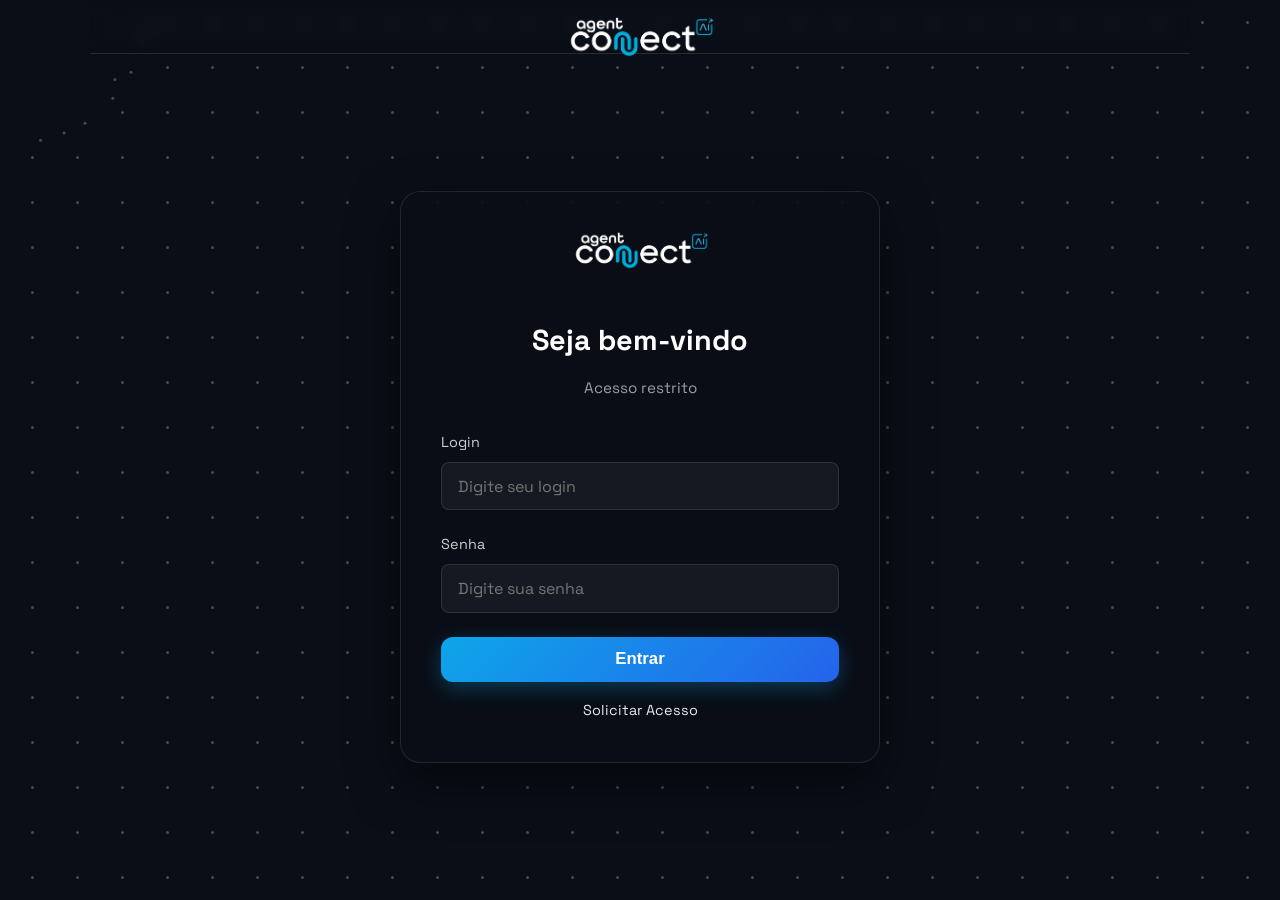
<file: templates/login.html>
<!DOCTYPE html>
<html lang="pt-br" class="dark-theme">
<head>
    <meta charset="utf-8">
    <title>AGENT CONNECT - Login</title>
    <meta name="viewport" content="width=device-width, initial-scale=1">
    <meta name="color-scheme" content="dark">
    
    <!-- Estilos globais (reaproveita as variáveis raiz e design de botões/tipografia do site) -->
    <link rel="stylesheet" href="/static/styles.css">
    <!-- Estilos específicos da tela de login -->
    <link rel="stylesheet" href="/static/assets/css/login.css">
    
    <link rel="icon" type="image/png" href="/static/logo_branca.png">
    <link href="https://fonts.googleapis.com/css2?family=Space+Grotesk:wght@400;600;700&display=swap" rel="stylesheet">
</head>

<body>
    <!-- Navbar simples -->
    <nav class="mobile-navbar container" style="justify-content: center;">
        <img class="brand" src="/static/logo_branca.png" alt="Brand Logo" style="max-height: 40px; margin: 10px auto;">
    </nav>

    <!-- Fundo de bolinhas idêntico ao do site -->
    <canvas id="particle-bg-canvas"></canvas>

    <main class="login-wrapper">
        <div class="login-container">
            <!-- ========== TELA DE LOGIN ========== -->
            <div id="view-login" class="view on">
                <div class="text-center">
                    <img src="/static/logo_branca.png" alt="Logo" class="login-logo">
                    <h1 class="login-title">Seja bem-vindo</h1>
                    <p class="login-subtitle">Acesso restrito</p>
                </div>

                <form id="login-form">
                    <div class="input-group">
                        <label for="input-login">Login</label>
                        <input type="text" id="input-login" placeholder="Digite seu login" required>
                    </div>
                    <div class="input-group">
                        <label for="input-password">Senha</label>
                        <input type="password" id="input-password" placeholder="Digite sua senha" required>
                    </div>
                    
                    <button type="submit" class="btn-premium w-full" style="margin-top: 1.5rem;">
                        Entrar
                    </button>
                    <div style="text-align: center; margin-top: 1rem;">
                        <a href="#" id="btn-solicitar" style="color: var(--mdl-accent); text-decoration: none; font-size: 0.9rem;">Solicitar Acesso</a>
                    </div>
                </form>
            </div>

            <!-- ========== TELA DE GESTÃO DE ACESSO ========== -->
            <div id="view-dashboard" class="view off">
                <div class="dashboard-header">
                    <h2 class="scene-title">Gestão de Acesso</h2>
                    <button id="btn-logout" class="ura-btn logout-btn">Sair</button>
                </div>

                <div class="action-bar">
                    <h3 style="color: var(--fg); font-size: 1.1rem;">Usuários Cadastrados</h3>
                    <button id="btn-add-user" class="btn-premium btn-premium-sm">Adicionar Usuário</button>
                </div>

                <div class="table-responsive">
                    <table class="users-table">
                        <thead>
                            <tr>
                                <th>#</th>
                                <th>Login</th>
                                <th>Tipo</th>
                                <th>Status / Ações</th>
                            </tr>
                        </thead>
                        <tbody id="users-tbody">
                            <!-- Injetado via JS -->
                        </tbody>
                    </table>
                </div>
            </div>
        </div>
    </main>

    <!-- Modal Form (Adicionar/Editar Usuário) -->
    <div id="user-modal" class="modal-backdrop off">
        <div class="modal-content glass-panel">
            <h3 id="modal-title" style="color: var(--mdl-accent); margin-bottom: 1rem;">Novo Usuário</h3>
            <form id="user-form">
                <input type="hidden" id="user-id">
                <div class="input-group">
                    <label for="modal-login">Login</label>
                    <input type="text" id="modal-login" required autocomplete="off">
                </div>
                <div class="input-group">
                    <label for="modal-password">Senha</label>
                    <input type="text" id="modal-password" required autocomplete="off">
                </div>
                <!-- Campo de Tipo de Acesso ficará em destaque -->
                <div class="input-group" id="role-group">
                    <label for="modal-role">Tipo de Acesso</label>
                    <select id="modal-role" style="width: 100%; padding: 0.8rem 1rem; background: rgba(255, 255, 255, 0.05); border: 1px solid rgba(255, 255, 255, 0.1); color: #fff; border-radius: 8px; font-size: 1rem; outline: none; margin-bottom:0.5rem; cursor:pointer;">
                        <option value="comum" style="color: #000;">Usuário Comum</option>
                        <option value="master" style="color: #000;">Master (Admin)</option>
                    </select>
                </div>
                
                <div style="display: flex; gap: 1rem; margin-top: 1.5rem;">
                    <button type="button" id="btn-cancel-modal" class="btn-outline" style="flex:1;">Cancelar</button>
                    <button type="submit" class="btn-premium btn-premium-sm" style="flex:1;">Salvar</button>
                </div>
            </form>
        </div>
    </div>

    <!-- Script de Background igual ao index.html (adaptado levemente) -->
    <script>
        (function () {
            const canvas = document.getElementById('particle-bg-canvas');
            const ctx = canvas.getContext('2d');
            let particles = [];
            const mouse = { x: null, y: null, radius: 150 };

            window.addEventListener('mousemove', function (event) {
                mouse.x = event.x;
                mouse.y = event.y;
            });

            class Particle {
                constructor(x, y) {
                    this.x = x;
                    this.y = y;
                    this.baseX = x;
                    this.baseY = y;
                    this.size = 1.5;
                    this.density = (Math.random() * 20) + 10;
                    this.color = 'rgba(255, 255, 255, 0.25)'; 
                }
                draw() {
                    ctx.fillStyle = this.color;
                    ctx.beginPath();
                    ctx.arc(this.x, this.y, this.size, 0, Math.PI * 2);
                    ctx.closePath();
                    ctx.fill();
                }
                update() {
                    let dx = mouse.x - this.x;
                    let dy = mouse.y - this.y;
                    let distance = Math.sqrt(dx * dx + dy * dy);
                    let forceDirectionX = dx / distance;
                    let forceDirectionY = dy / distance;
                    let maxDistance = mouse.radius;
                    let force = (maxDistance - distance) / maxDistance;
                    let directionX = forceDirectionX * force * this.density;
                    let directionY = forceDirectionY * force * this.density;

                    if (distance < mouse.radius) {
                        this.x -= directionX;
                        this.y -= directionY;
                    } else {
                        if (this.x !== this.baseX) {
                            let dx = this.x - this.baseX;
                            this.x -= dx / 10;
                        }
                        if (this.y !== this.baseY) {
                            let dy = this.y - this.baseY;
                            this.y -= dy / 10;
                        }
                    }
                }
            }

            function init() {
                particles = [];
                const spacing = 45;
                const cols = Math.floor(canvas.width / spacing);
                const rows = Math.floor(canvas.height / spacing);
                const offsetX = (canvas.width - (cols * spacing)) / 2 + (spacing / 2);
                const offsetY = (canvas.height - (rows * spacing)) / 2 + (spacing / 2);

                for (let i = 0; i < cols; i++) {
                    for (let j = 0; j < rows; j++) {
                        let x = offsetX + (i * spacing);
                        let y = offsetY + (j * spacing);
                        particles.push(new Particle(x, y));
                    }
                }
            }

            function animate() {
                ctx.clearRect(0, 0, canvas.width, canvas.height);
                for (let i = 0; i < particles.length; i++) {
                    particles[i].draw();
                    particles[i].update();
                }
                requestAnimationFrame(animate);
            }

            function resize() {
                canvas.width = window.innerWidth;
                canvas.height = window.innerHeight;
                init();
            }

            window.addEventListener('resize', resize);
            resize();
            animate();
        })();
    </script>
    <script src="/static/assets/js/login.js"></script>
</body>
</html>
</file>
<file: static/styles.css>
:root {
  color-scheme: light dark;
  --bg: #000000;
  --fg: #e5e7eb;
  --muted: #9aa3b2;
  --primary: #1e90ff;
  --primary-2: #7c3aed;
  --card-bg: rgba(255, 255, 255, 0.06);
  --card-border: rgba(255, 255, 255, 0.12);
  --ok: #16a34a;
  --warn: #f59e0b;
  --err: #ef4444;
}

:root.light-theme {
  color-scheme: light;
  --bg: #000000;
  --fg: #111827;
  --muted: #4b5563;
  --primary: #2563eb;
  --primary-2: #6d28d9;
  --card-bg: rgba(255, 255, 255, 1);
  --card-border: rgba(0, 0, 0, 0.1);
  --ok: #15803d;
  --warn: #d97706;
  --err: #dc2626;
}

html.light-theme .solution-model {
  --mdl-bg: #f3f4f6;
  --mdl-accent: #0ea5e9;
  /* Cyan/Blue para destaque no modo claro */
  --mdl-text: #111827;
  --mdl-sub: #4b5563;
  --mdl-card-bg: rgba(255, 255, 255, 0.9);
  --mdl-card-border: rgba(0, 0, 0, 0.15);
  --mdl-card-glow: 0 4px 20px rgba(0, 0, 0, 0.12), 0 0 15px rgba(0, 0, 0, 0.1);
}

html.light-theme body {
  background-color: var(--bg);
  color: var(--fg);
}

html.light-theme .hero-img,
html.light-theme .chart-wrap,
html.light-theme .matrix-table,
html.light-theme .llm-controls select,
html.light-theme .llm-controls button:not(.play-button),
html.light-theme .markdown-output,
html.light-theme .bubbles-left,
html.light-theme .bubble-stats .stats-selected,
html.light-theme .bubble-stats .stats-global,
html.light-theme .solution-left .solution-quote {
  background-color: #ffffff;
  box-shadow: 0 4px 6px -1px rgba(0, 0, 0, 0.1), 0 2px 4px -1px rgba(0, 0, 0, 0.06);
}

html.light-theme .mobile-navbar {
  background: rgba(243, 244, 246, 0.9);
}

html.light-theme .mobile-navbar .nav-logo {
  filter: none;
  /* Logo original */
}

html.light-theme .mobile-navbar .brand {
  filter: none;
}

html.light-theme .play-button .tooltip {
  background: #ffffff;
  color: #111827;
}

html.light-theme .principio-item:hover,
html.light-theme .principio-item:focus-within {
  background: rgba(0, 0, 0, 0.05);
}

html.light-theme .principio-item:hover .principio-text {
  color: #000000;
}

*,
*::before,
*::after {
  box-sizing: border-box;
}

html,
body {
  margin: 0;
  padding: 0;
  background: transparent;
  color: var(--fg);
  font-family: "Space Grotesk", system-ui, -apple-system, Segoe UI, Roboto, Helvetica, Arial, sans-serif;
  line-height: 1.5;
  overflow-x: hidden;
}

.glass-effect {
  background: rgba(255, 255, 255, 0.05);
  backdrop-filter: blur(12px);
  -webkit-backdrop-filter: blur(12px);
  border: 1px solid rgba(255, 255, 255, 0.1);
  box-shadow: 0 8px 32px 0 rgba(0, 0, 0, 0.37);
}

html.light-theme .glass-effect {
  background: rgba(255, 255, 255, 0.4);
  backdrop-filter: blur(12px);
  -webkit-backdrop-filter: blur(12px);
  border: 1px solid rgba(0, 0, 0, 0.05);
}

#root {
  position: fixed;
  top: 0;
  left: 0;
  width: 100%;
  height: 100%;
  z-index: -1;
  pointer-events: none;
}

.container {
  width: 100%;
  max-width: 1100px;
  margin: 0 auto;
  padding: 0 16px;
}

@media (max-width: 640px) {
  .container {
    padding: 0 12px;
  }
}

/* Header / Hero */
.hero {
  padding: 40px;
  margin-top: 20px;
  margin-bottom: 20px;
}

html.light-theme .hero {
  /* No background in light theme either */
}

.hero-content h1 {
  font-size: 44px;
  margin: 0 0 8px;
  letter-spacing: -0.02em;
}

.subtitle {
  color: var(--muted);
  margin: 0 0 16px;
}

.hero-images {
  display: flex;
  align-items: center;
  justify-content: center;
  gap: 16px;
  flex-wrap: wrap;
  margin: 8px 0 8px;
}

.hero-img {
  max-width: 320px;
  width: 46%;
  min-width: 240px;
  border-radius: 10px;
  border: 1px solid var(--card-border);
  background: #0f1117;
  box-shadow: 0 6px 22px rgba(0, 0, 0, 0.25);
}

.hint {
  color: var(--muted);
  font-size: 14px;
  margin-top: 8px;
}

/* Scenes */
.scene {
  opacity: 0;
  transform: translateY(16px);
  transition: opacity 600ms ease, transform 600ms ease;
  padding: 40px;
  margin-top: 40px;
  margin-bottom: 40px;
  border: 1px solid rgba(255, 255, 255, 0.1);
  border-radius: 20px;
  background: rgba(255, 255, 255, 0.03);
  backdrop-filter: blur(12px);
  -webkit-backdrop-filter: blur(12px);
  box-shadow: 0 8px 32px 0 rgba(0, 0, 0, 0.3);
}

html.light-theme .scene {
  background: rgba(255, 255, 255, 0.4);
  border: 1px solid rgba(0, 0, 0, 0.1);
}

.scene.in {
  opacity: 1;
  transform: translateY(0);
}

.scene-title {
  font-size: 26px;
  margin: 0 0 8px;
}

.scene-text {
  color: var(--muted);
  margin: 0 0 18px;
}

.img-row {
  display: grid;
  grid-template-columns: repeat(auto-fit, minmax(260px, 1fr));
  gap: 16px;
}

.img-row img {
  width: 100%;
  border-radius: 10px;
  border: 1px solid var(--card-border);
  background: #0f1117;
}

/* Cards Grid */
.cards-grid {
  display: grid;
  grid-template-columns: repeat(auto-fill, minmax(220px, 1fr));
  gap: 16px;
}

/* Flip Card */
.card {
  perspective: 1000px;
  height: 200px;
}

.card-inner {
  position: relative;
  width: 100%;
  height: 100%;
  transform-style: preserve-3d;
  transition: transform 600ms cubic-bezier(.2, .8, .2, 1);
}

.card.is-flipped .card-inner {
  transform: rotateY(180deg);
}

.card-face {
  position: absolute;
  inset: 0;
  backface-visibility: hidden;
  background: var(--card-bg);
  border: 1px solid var(--card-border);
  border-radius: 12px;
  padding: 14px;
  display: grid;
  grid-template-rows: auto auto 1fr auto;
  gap: 8px;
  box-shadow: 0 10px 24px rgba(0, 0, 0, 0.18);
}

.card-back {
  transform: rotateY(180deg);
}

/* Conquista Card Specific Styles */
.conquista-card {
  perspective: 1000px;
  cursor: pointer;
  height: 380px; /* Adjusted to fit the prize images and back content */
}

.conquista-card-inner {
  position: relative;
  width: 100%;
  height: 100%;
  text-align: center;
  transition: transform 0.8s cubic-bezier(0.4, 0, 0.2, 1);
  transform-style: preserve-3d;
}

.conquista-card.is-flipped .conquista-card-inner {
  transform: rotateY(180deg);
}

.conquista-card-front, .conquista-card-back {
  position: absolute;
  width: 100%;
  height: 100%;
  -webkit-backface-visibility: hidden;
  backface-visibility: hidden;
  border-radius: 12px;
  padding: 32px 24px;
  display: flex;
  flex-direction: column;
  align-items: center;
  justify-content: center;
  background: var(--mdl-card-bg);
  border: 1px solid var(--mdl-card-border);
  box-shadow: var(--mdl-card-glow);
}

.conquista-card-back {
  transform: rotateY(180deg);
  justify-content: space-around;
  text-align: left;
  align-items: flex-start;
}

.conquista-card-back .client-logo {
  height: 60px;
  width: 100%;
  object-fit: contain;
  margin-bottom: 16px;
  align-self: center;
}

.conquista-card-back .info-row {
  width: 100%;
  margin: 12px 0;
  font-size: 1.15rem; /* Increased font size */
  color: var(--mdl-text);
  display: flex;
  justify-content: space-between;
  border-bottom: 1px dashed var(--mdl-card-border);
  padding-bottom: 6px;
}

.conquista-card-back .info-label {
  font-weight: 600;
  color: var(--mdl-sub);
}

.conquista-card-back .info-value {
  color: var(--mdl-accent);
  font-weight: 700;
}

.card-title {
  font-weight: 700;
  letter-spacing: 0.2px;
  overflow: hidden;
  white-space: nowrap;
  text-overflow: ellipsis;
}

.kpi {
  display: flex;
  align-items: center;
  justify-content: space-between;
  gap: 8px;
  color: var(--muted);
}

.kpi strong {
  color: var(--fg);
}

/* Charts */
.chart-wrap {
  border: 1px solid var(--card-border);
  background: #0f1117;
  border-radius: 12px;
  padding: 12px;
  min-height: 220px;
  box-shadow: inset 0 0 0 1px rgba(255, 255, 255, 0.02);
}

/* Details table */
.details-panel {
  margin-top: 12px;
  border: 1px solid var(--card-border);
  border-radius: 10px;
  overflow: hidden;
}

.details-title {
  padding: 10px 12px;
  font-weight: 600;
  background: rgba(255, 255, 255, 0.04);
  border-bottom: 1px solid var(--card-border);
}

.details-table {
  width: 100%;
  border-collapse: collapse;
}

.details-table th,
.details-table td {
  padding: 8px 10px;
  border-bottom: 1px dashed var(--card-border);
}

.details-table th {
  text-align: left;
  color: var(--muted);
  font-weight: 500;
}

.details-table td.num {
  text-align: right;
}

/* Matrix table */
.matrix {
  overflow-x: auto;
}

.matrix-table {
  width: 100%;
  border-collapse: separate;
  border-spacing: 0;
  border: 1px solid var(--card-border);
  border-radius: 12px;
  overflow: hidden;
  background: #0f1117;
}

.matrix-table thead th {
  position: sticky;
  top: 0;
  z-index: 1;
  background: rgba(255, 255, 255, 0.06);
  border-bottom: 1px solid var(--card-border);
}

.matrix-table th,
.matrix-table td {
  padding: 8px 10px;
  border-right: 1px solid var(--card-border);
  white-space: nowrap;
}

.matrix-table th:first-child {
  min-width: 180px;
}

.matrix-table tr:last-child td {
  border-bottom: none;
}

.matrix-table tr:hover td {
  outline: 1px dashed rgba(255, 255, 255, 0.15);
}

/* LLM */
.llm-controls {
  display: flex;
  align-items: center;
  gap: 10px;
  margin: 8px 0 12px;
}

.llm-controls select,
.llm-controls button {
  background: #0f1117;
  color: var(--fg);
  border: 1px solid var(--card-border);
  border-radius: 8px;
  padding: 8px 10px;
}

.llm-controls button {
  cursor: pointer;
  background: linear-gradient(135deg, var(--primary), var(--primary-2));
  border-color: transparent;
}

.llm-controls button:hover {
  filter: brightness(1.05);
}

.markdown-output {
  border: 1px solid var(--card-border);
  border-radius: 10px;
  padding: 12px;
  background: #0f1117;
  min-height: 100px;
}

/* Footer */
.footer {
  padding: 24px 0 60px;
  color: var(--muted);
  text-align: center;
}

/* Animations helpers */
.cards-grid .card {
  opacity: 0;
  transform: translateY(8px);
  animation: pop-in 600ms ease forwards;
}

.cards-grid .card:nth-child(odd) {
  animation-delay: 80ms;
}

.cards-grid .card:nth-child(even) {
  animation-delay: 160ms;
}

@keyframes pop-in {
  to {
    opacity: 1;
    transform: translateY(0);
  }
}

/* Mobile Navbar */
.mobile-navbar {
  display: flex;
  align-items: center;
  justify-content: space-between;
  height: 54px;
  padding: 0 8px;
  border-bottom: 1px solid var(--card-border);
  position: sticky;
  top: 0;
  background: transparent;
  backdrop-filter: blur(8px);
  z-index: 40;
}

.mobile-navbar .brand {
  position: absolute;
  left: 50%;
  top: 50%;
  transform: translate(-50%, -50%);
  font-weight: 700;
  letter-spacing: 0.2px;
  font-size: 18px;
  max-width: calc(100% - 180px);
  text-align: center;
  white-space: nowrap;
  overflow: hidden;
  text-overflow: ellipsis;
  pointer-events: none;
}

/* Mobile navbar brand/logo/hamburger positioning */
.mobile-navbar .nav-logo {
  position: absolute;
  left: 8px;
  top: 50%;
  transform: translateY(-50%);
  width: 100px;
  height: auto;
  filter: brightness(0) invert(1);
}

.mobile-navbar .hamburger {
  z-index: 120;
  /* above content */
}

.hamburger {
  width: 40px;
  height: 40px;
  background: transparent;
  border: none;
  border-radius: 0;
  display: inline-grid;
  place-items: center;
  gap: 4px;
  cursor: pointer;
}

.hamburger span {
  display: block;
  width: 22px;
  height: 2px;
  background: var(--fg);
  border-radius: 2px;
}

.theme-toggle {
  background: transparent;
  border: none;
  color: var(--fg);
  cursor: pointer;
  display: flex;
  align-items: center;
  justify-content: center;
  padding: 6px;
  border-radius: 50%;
  transition: background-color 0.2s;
  height: 36px;
  width: 36px;
}

.theme-toggle:hover {
  background-color: rgba(150, 150, 150, 0.2);
}

/* Hero Layout */
.hero-grid {
  display: grid;
  grid-template-columns: minmax(260px, 1.2fr) minmax(260px, 0.8fr);
  gap: 24px;
  align-items: center;
}

@media (max-width: 768px) {
  .hero-grid {
    grid-template-columns: 1fr;
    text-align: center;
    gap: 32px;
  }
}

.hero-left .title img {
  max-width: 280px;
  width: 100%;
  height: auto;
}

.hero-left .title {
  font-size: clamp(34px, 8vw, 64px);
  margin: 0 0 10px;
  letter-spacing: -0.02em;
  line-height: 1.1;
}

.slogan {
  color: var(--muted);
  margin: 0 0 16px;
  font-size: 18px;
  transition: text-shadow 220ms ease, color 220ms ease;
}

.slogan:hover {
  color: #cfd4dc;
  text-shadow: 0 0 12px rgba(200, 200, 200, 0.35), 0 0 28px rgba(200, 200, 200, 0.2);
}

/* Play button with tooltip */
.play-button {
  position: relative;
  display: inline-flex;
  align-items: center;
  gap: 0;
  padding: 10px 14px;
  border-radius: 12px;
  border: 1px solid transparent;
  color: white;
  cursor: pointer;
  background: linear-gradient(135deg, var(--primary), var(--primary-2));
  box-shadow: 0 8px 20px rgba(30, 144, 255, 0.15), 0 10px 30px rgba(124, 58, 237, 0.15);
}

@media (max-width: 768px) {
  .play-button {
    margin: 10px auto;
  }
}

.play-button .icon {
  display: inline-grid;
  place-items: center;
  width: 24px;
  height: 24px;
  background: rgba(255, 255, 255, 0.18);
  border-radius: 50%;
  font-size: 14px;
  line-height: 1;
}

/* Expanding label for play button */
.play-button .label {
  max-width: 0;
  opacity: 0;
  overflow: hidden;
  white-space: nowrap;
  transition: max-width 200ms ease, opacity 200ms ease, margin-left 200ms ease;
  margin-left: 0;
}

.play-button:hover .label,
.play-button:focus-visible .label {
  max-width: 220px;
  opacity: 1;
  margin-left: 10px;
}

.play-button .tooltip {
  position: absolute;
  bottom: calc(100% + 8px);
  left: 0;
  background: #0f1117;
  color: var(--fg);
  border: 1px solid var(--card-border);
  border-radius: 8px;
  padding: 6px 10px;
  font-size: 12px;
  white-space: nowrap;
  opacity: 0;
  transform: translateY(4px);
  pointer-events: none;
  transition: opacity 160ms ease, transform 160ms ease;
  box-shadow: 0 6px 16px rgba(0, 0, 0, 0.25);
}

.play-button:hover .tooltip,
.play-button:focus-visible .tooltip {
  opacity: 1;
  transform: translateY(0);
}

/* Hero canvas container */
.hero-right {
  position: relative;
  min-height: 260px;
}

@media (max-width: 768px) {
  .hero-right {
    min-height: 200px;
    order: -1;
    /* Posiciona a animação acima do texto no mobile se desejado, ou mantém abaixo */
  }

  .hero-left {
    display: flex;
    flex-direction: column;
    align-items: center;
  }
}

#hero-canvas {
  width: 100%;
  height: 100%;
  display: block;
  border: none;
  border-radius: 0;
  background: transparent;
  box-shadow: none;
}

/* Carousel */
.carousel-section {
  padding: 28px 40px;
  background: rgba(255, 255, 255, 0.03);
  backdrop-filter: blur(12px);
  -webkit-backdrop-filter: blur(12px);
  border: 1px solid rgba(255, 255, 255, 0.1);
  border-radius: 20px;
  margin: 40px auto;
  box-shadow: 0 8px 32px 0 rgba(0, 0, 0, 0.3);
}

.carousel {
  position: relative;
  overflow: hidden;
  border: 1px solid var(--card-border);
  border-radius: 12px;
  background: #0f1117;
}

/* Hide scrollbar (WebKit) */
/* moved to .carousel-track */
.carousel-track {
  display: flex;
  align-items: stretch;
  gap: 0;
  padding: 0;
  min-height: 220px;
  position: relative;
  z-index: 1;

  /* Make the track the scrollable element */
  overflow-x: auto;
  overflow-y: hidden;
  -webkit-overflow-scrolling: touch;
  scroll-snap-type: x mandatory;

  /* Hide scrollbar (Firefox/IE) */
  -ms-overflow-style: none;
  scrollbar-width: none;
}

/* Hide scrollbar (WebKit) */
.carousel-track::-webkit-scrollbar {
  display: none;
}

.carousel-item {
  flex: 0 0 100%;
  max-width: none;
  min-width: 100%;
  scroll-snap-align: center;
  position: relative;
  z-index: 1;
  border-radius: 12px;
  border: 1px solid var(--card-border);
  overflow: hidden;
  background:
    radial-gradient(220px 220px at var(--mx, 50%) var(--my, 50%), rgba(180, 180, 180, 0.14), transparent 40%),
    #0f1117;
  transition: transform 220ms ease, box-shadow 220ms ease, border-color 220ms ease;
}

.carousel-item.is-center {
  transform: scale(1.03);
  box-shadow: 0 12px 30px rgba(30, 144, 255, 0.18), 0 18px 40px rgba(124, 58, 237, 0.14);
  border-color: rgba(255, 255, 255, 0.24);
}

.carousel-item img {
  display: block;
  width: 100%;
  height: 100%;
  object-fit: cover;
  pointer-events: none;
  user-select: none;
  filter: saturate(1.08) contrast(1.02);
}

/* Carousel navigation */
.carousel-nav {
  position: absolute;
  top: 50%;
  transform: translateY(-50%);
  width: 36px;
  height: 36px;
  border: 1px solid var(--card-border);
  border-radius: 50%;
  background: color-mix(in oklab, #0f1117 70%, black 30%);
  color: var(--fg);
  display: grid;
  place-items: center;
  cursor: pointer;
  z-index: 50;
}

.carousel-nav.prev {
  left: 8px;
}

.carousel-nav.next {
  right: 8px;
}

.carousel-nav:hover {
  filter: brightness(1.08);
}

/* Carousel dots */
.carousel-dots {
  position: absolute;
  left: 50%;
  transform: translateX(-50%);
  bottom: 8px;
  display: flex;
  gap: 6px;
  z-index: 40;
  pointer-events: auto;
}

.carousel-dot {
  width: 8px;
  height: 8px;
  border-radius: 50%;
  background: rgba(255, 255, 255, 0.35);
  border: none;
  padding: 0;
  cursor: pointer;
}

.carousel-dot.is-active {
  background: #ffffff;
}

/* Responsive tweaks */
@media (max-width: 560px) {
  .hero-content h1 {
    font-size: 34px;
  }

  .scene-title {
    font-size: 22px;
  }

  .card {
    height: 220px;
  }

  .hero-grid {
    grid-template-columns: 1fr;
  }

  .hero-left .title {
    font-size: 44px;
  }

  .carousel-item {
    flex-basis: 88%;
  }
}

/* Bubbles by Skill section */
.bubbles-section {
  padding: 40px;
  background: rgba(255, 255, 255, 0.03);
  backdrop-filter: blur(12px);
  -webkit-backdrop-filter: blur(12px);
  border: 1px solid rgba(255, 255, 255, 0.1);
  border-radius: 20px;
  margin: 40px auto;
  box-shadow: 0 8px 32px 0 rgba(0, 0, 0, 0.3);
}

.bubbles-grid {
  display: grid;
  grid-template-columns: 1.6fr 1fr;
  /* ~61.5% / 38.5% */
  gap: 20px;
  align-items: stretch;
}

.bubbles-left {
  border: 1px solid var(--card-border);
  border-radius: 12px;
  background: #0f1117;
  padding: 8px;
  min-height: 360px;
  box-shadow: inset 0 0 0 1px rgba(255, 255, 255, 0.02);
}

#skill-bubbles-svg {
  width: 100%;
  height: min(520px, 58vh);
  display: block;
}

.bubbles-right .scene-title {
  margin-top: 0;
}

.bubbles-right .scene-text {
  margin-bottom: 12px;
}

/* Bubble stats panel */
.bubble-stats {
  display: grid;
  grid-template-columns: 1fr;
  gap: 12px;
}

.bubble-stats .stats-selected,
.bubble-stats .stats-global {
  border: 1px solid var(--card-border);
  border-radius: 12px;
  background: #0f1117;
  padding: 12px;
  box-shadow: 0 10px 24px rgba(0, 0, 0, 0.18);
}

.bubble-stats .stats-title {
  font-weight: 600;
  margin-bottom: 8px;
}

.bubble-stats .stats-list {
  list-style: none;
  margin: 0;
  padding: 0;
  display: grid;
  grid-template-columns: 1fr 1fr;
  gap: 8px 12px;
}

.bubble-stats .stats-list li {
  display: flex;
  align-items: center;
  justify-content: space-between;
  gap: 10px;
  color: var(--muted);
}

.bubble-stats .stats-list strong {
  color: var(--fg);
}

/* SVG bubbles styling */
.bubbles-edges line.bubble-edge {
  stroke: rgba(30, 144, 255, 0.22);
  /* dodgerblue-ish */
  stroke-width: 1;
  vector-effect: non-scaling-stroke;
  pointer-events: none;
}

.bubbles-nodes .bubble {
  cursor: pointer;
}

.bubbles-nodes .bubble circle {
  fill: rgba(255, 255, 255, 0.03);
  stroke: rgba(255, 255, 255, 0.35);
  stroke-width: 1.2;
  transition: stroke 180ms ease, stroke-width 180ms ease, fill 180ms ease, transform 180ms ease;
}

.bubbles-nodes .bubble:hover circle {
  stroke: #ffffff;
  stroke-width: 2;
  fill: rgba(30, 144, 255, 0.12);
}

.bubbles-nodes .bubble.is-selected circle {
  stroke: #ffffff;
  stroke-width: 2.4;
  fill: rgba(124, 58, 237, 0.16);
  /* subtle purple tint on selection */
  filter: drop-shadow(0 6px 18px rgba(124, 58, 237, 0.25));
}

/* Accessibility focus */
.bubbles-nodes .bubble:focus-visible circle {
  outline: none;
  stroke: color-mix(in oklab, var(--primary) 80%, white 20%);
  stroke-width: 2.6;
}

.bubble-label {
  font-weight: 600;
  font-size: clamp(10px, 2.2vw, 14px);
  fill: var(--fg);
  pointer-events: none;
  paint-order: stroke fill;
  stroke: rgba(0, 0, 0, 0.65);
  stroke-width: 2px;
}

/* Responsive layout for bubbles */
@media (max-width: 920px) {
  .bubbles-grid {
    grid-template-columns: 1fr;
  }

  #skill-bubbles-svg {
    height: min(520px, 52vh);
  }

  .bubble-stats .stats-list {
    grid-template-columns: 1fr;
  }
}

/* Override bubble colors by IEC comparison (blue if higher than global, orange if lower) */
.bubbles-nodes .bubble.is-higher circle {
  stroke: #2ea0ff;
  /* neutral blue */
  fill: color-mix(in oklab, #2ea0ff 18%, transparent);
}

.bubbles-nodes .bubble.is-lower circle {
  stroke: #f59e0b;
  /* neutral orange */
  fill: color-mix(in oklab, #f59e0b 18%, transparent);
}

/* Selection state: emphasize stroke width; keep color family by class */
.bubbles-nodes .bubble.is-selected circle {
  stroke-width: 2.6;
  filter: drop-shadow(0 6px 18px rgba(0, 0, 0, 0.25));
}

.bubbles-nodes .bubble.is-selected.is-higher circle {
  fill: color-mix(in oklab, #2ea0ff 26%, transparent);
  stroke: #56b5ff;
}

.bubbles-nodes .bubble.is-selected.is-lower circle {
  fill: color-mix(in oklab, #f59e0b 26%, transparent);
  stroke: #f8b24d;
}

/* Hover accents aligned to class color */
.bubbles-nodes .bubble:hover.is-higher circle {
  stroke: #56b5ff;
  fill: color-mix(in oklab, #2ea0ff 22%, transparent);
}

.bubbles-nodes .bubble:hover.is-lower circle {
  stroke: #f8b24d;
  fill: color-mix(in oklab, #f59e0b 22%, transparent);
}

/* ===================== */
/* Titles — minimal outline shimmer (cinza/branco) */
/* ===================== */
.title-outline {
  position: relative;
  background: linear-gradient(90deg, rgba(255, 255, 255, 0.75) 0%, rgba(200, 200, 200, 0.75) 50%, rgba(255, 255, 255, 0.75) 100%);
  background-size: 200% 100%;
  -webkit-background-clip: text;
  background-clip: text;
  color: transparent;
  -webkit-text-stroke: 0.7px rgba(255, 255, 255, 0.45);
  /* sutil contorno para WebKit */
  filter: drop-shadow(0 0 0.4px rgba(255, 255, 255, 0.35));
  animation: title-shimmer 7s linear infinite;
}

@keyframes title-shimmer {
  to {
    background-position: -200% 0;
  }
}

.align-left {
  text-align: left;
}

/* ===================== */
/* Princípios inegociáveis */
/* ===================== */
.principios-section {
  padding-top: 28px;
}

.principios-grid {
  display: grid;
  gap: 12px;
  margin-top: 14px;
}

.principio-row {
  display: grid;
  grid-template-columns: repeat(2, minmax(260px, 1fr));
  gap: 12px;
}

.principio-item {
  position: relative;
  border-radius: 12px;
  padding: 10px 28px 10px 12px;
  /* espaço à direita para o sparkle */
  background: transparent;
  border: 1px dashed transparent;
  transition: background 180ms ease, border-color 180ms ease, transform 180ms ease, color 180ms ease, opacity 180ms ease;
  cursor: default;

  /* Garante número e texto SEMPRE lado a lado */
  display: grid;
  grid-template-columns: auto 1fr;
  /* número | texto */
  align-items: start;
  column-gap: 8px;
}

.principio-item:hover,
.principio-item:focus-within {
  background: rgba(255, 255, 255, 0.03);
  border-color: var(--card-border);
}

.principio-item:focus-visible {
  outline: 2px solid color-mix(in oklab, var(--fg) 40%, transparent);
  outline-offset: 2px;
}

.principio-text {
  display: block;
  /* ocupa a 2ª coluna do grid e permite quebra de linhas */
  font-weight: 700;
  font-size: 14px;
  /* Ajuste do tamanho da fonte para não ficar tão grande */
  line-height: 1.4;
  letter-spacing: 0.2px;
  color: var(--fg);
  text-wrap: balance;
}

.principio-num {
  font-size: 14px;
  font-weight: 600;
  color: var(--muted);
}

.principio-item:hover .principio-text {
  color: #e9edf3;
}

/* Sparkle (estrela) — monocromático sutil, aparece no hover/foco */
.principio-item::after {
  content: "";
  position: absolute;
  top: 50%;
  right: 8px;
  width: 14px;
  height: 14px;
  transform: translateY(-50%) scale(0.82);
  opacity: 0;
  transition: opacity 160ms ease, transform 160ms ease, filter 160ms ease;
  pointer-events: none;
  /* SVG máscara estrela */
  -webkit-mask: url('data:image/svg+xml;utf8,&lt;svg xmlns="http://www.w3.org/2000/svg" viewBox="0 0 24 24"&gt;&lt;path fill="%23000" d="M12 2l2.6 6.5L21 11l-6.4 2.3L12 20l-2.6-6.7L3 11l6.4-2.5L12 2z"/&gt;&lt;/svg&gt;') no-repeat 50% 50%;
  mask: url('data:image/svg+xml;utf8,&lt;svg xmlns="http://www.w3.org/2000/svg" viewBox="0 0 24 24"&gt;&lt;path fill="%23000" d="M12 2l2.6 6.5L21 11l-6.4 2.3L12 20l-2.6-6.7L3 11l6.4-2.5L12 2z"/&gt;&lt;/svg&gt;') no-repeat 50% 50%;
  background: linear-gradient(135deg, #ffffff, #d6dbe3);
  filter: drop-shadow(0 0 6px rgba(255, 255, 255, 0.18));
}

.principio-item:hover::after,
.principio-item:focus-within::after {
  opacity: 1;
  transform: translateY(-50%) scale(1);
}

/* Destaque por clique: selecionado vs. demais */
.principios-grid.has-selection .principio-item {
  opacity: 0.36;
}

.principios-grid.has-selection .principio-item.is-selected {
  opacity: 1;
  background: rgba(255, 255, 255, 0.05);
  border-color: rgba(255, 255, 255, 0.22);
  box-shadow: 0 6px 18px rgba(0, 0, 0, 0.22), inset 0 0 0 1px rgba(255, 255, 255, 0.03);
  transform: translateY(-1px);
}

/* Responsividade para princípios */
@media (max-width: 800px) {
  .principio-row {
    grid-template-columns: 1fr;
  }
}

/* ===================== */
/* Nossa solução — layout e cartões */
/* ===================== */
.solution-section {
  padding-top: 10px;
}

.solution-grid {
  display: grid;
  grid-template-columns: 1.15fr 1fr;
  gap: 20px;
  align-items: start;
}

/* Quadro com aspas à esquerda */
.solution-left .solution-quote {
  position: relative;
  border: 1px solid var(--card-border);
  border-radius: 14px;
  background: #0f1117;
  padding: 18px 16px 20px 16px;
  box-shadow: inset 0 0 0 1px rgba(255, 255, 255, 0.02), 0 10px 24px rgba(0, 0, 0, 0.18);
  overflow: hidden;
}

.solution-left .solution-quote::before {
  content: "";
  position: absolute;
  inset: -20% auto auto -6%;
  width: 200px;
  height: 200px;
  opacity: 0.08;
  pointer-events: none;
  background: radial-gradient(110px 110px at 50% 50%, rgba(255, 255, 255, 0.8), transparent 70%);
  -webkit-mask: url('data:image/svg+xml;utf8,&lt;svg xmlns="http://www.w3.org/2000/svg" viewBox="0 0 48 48"&gt;&lt;path fill="%23000" d="M20 8c-6 0-10 4-10 10 0 3 1 5 3 7l-3 5h8l3-5c2-3 3-5 3-7 0-6-3-10-4-10zm18 0c-6 0-10 4-10 10 0 3 1 5 3 7l-3 5h8l3-5c2-3 3-5 3-7 0-6-3-10-4-10z"/&gt;&lt;/svg&gt;') no-repeat 50% 50%;
  mask: url('data:image/svg+xml;utf8,&lt;svg xmlns="http://www.w3.org/2000/svg" viewBox="0 0 48 48"&gt;&lt;path fill="%23000" d="M20 8c-6 0-10 4-10 10 0 3 1 5 3 7l-3 5h8l3-5c2-3 3-5 3-7 0-6-3-10-4-10zm18 0c-6 0-10 4-10 10 0 3 1 5 3 7l-3 5h8l3-5c2-3 3-5 3-7 0-6-3-10-4-10z"/&gt;&lt;/svg&gt;') no-repeat 50% 50%;
}

.quote-eyebrow {
  font-size: 14px;
  letter-spacing: 0.3px;
  color: var(--muted);
  margin-bottom: 8px;
}

.quote-text {
  font-size: clamp(18px, 2.4vw, 22px);
  line-height: 1.5;
  color: var(--fg);
}

/* Coluna direita — cards com rolagem limitada */
.solution-right {
  overflow: hidden;
}

.solution-cards {
  display: grid;
  gap: 12px;
  padding-right: 8px;
  /* espaço para scrollbar */
  overflow-y: auto;
  scroll-behavior: smooth;
  -webkit-overflow-scrolling: touch;
  /* altura é sincronizada via JS (setupSolutionSection) */
}

/* Scrollbar minimalista apenas para a área de cards */
.solution-cards::-webkit-scrollbar {
  width: 6px;
}

.solution-cards::-webkit-scrollbar-track {
  background: transparent;
}

.solution-cards::-webkit-scrollbar-thumb {
  background: rgba(255, 255, 255, 0.18);
  border-radius: 6px;
}

.solution-cards:hover::-webkit-scrollbar-thumb {
  background: rgba(255, 255, 255, 0.26);
}

/* Cartões — versão minimal inspirada no modelo.html */
.info-card-min {
  position: relative;
  border-radius: 16px;
  background: var(--card-bg);
  border: 1px solid var(--card-border);
  padding: 14px;
  transition: transform 220ms ease, box-shadow 220ms ease, border-color 220ms ease;
  box-shadow: 0 10px 24px rgba(0, 0, 0, 0.18);
}

.info-card-min::before {
  content: "";
  position: absolute;
  inset: 0;
  border-radius: 16px;
  border: 1px solid transparent;
  background: linear-gradient(135deg, rgba(255, 255, 255, 0.22), transparent 50%) border-box;
  -webkit-mask: linear-gradient(#fff 0 0) padding-box, linear-gradient(#fff 0 0);
  mask: linear-gradient(#fff 0 0) padding-box, linear-gradient(#fff 0 0);
  -webkit-mask-composite: destination-out;
  mask-composite: exclude;
  pointer-events: none;
}

.info-card-min:hover {
  transform: translateY(-4px);
  box-shadow: 0 12px 28px rgba(0, 0, 0, 0.22);
  border-color: rgba(255, 255, 255, 0.18);
}

.info-card-min .card-header {
  display: flex;
  align-items: center;
  gap: 10px;
  margin-bottom: 10px;
}

.info-card-min .card-header svg {
  width: 26px;
  height: 26px;
  stroke: currentColor;
  color: #cfe3ff;
  /* tom frio suave */
  opacity: 0.9;
}

.info-card-min .card-header h3 {
  font-size: 1.1rem;
  font-weight: 600;
  margin: 0;
}

.info-card-min .card-divider {
  width: 100%;
  height: 1px;
  background: linear-gradient(to right, rgba(255, 255, 255, 0.22), transparent);
  margin-bottom: 10px;
}

.info-card-min .card-body {
  color: var(--muted);
}

.info-card-min .card-body .highlight {
  font-size: 1.8rem;
  font-weight: 700;
  color: #9ad0ff;
  line-height: 1.1;
}

.info-card-min .card-body .sub-highlight {
  font-size: 1rem;
  color: var(--fg);
}

.info-card-min .card-body .card-note {
  margin-top: 10px;
  font-size: 0.95rem;
}

/* Responsividade — seção Nossa solução */
@media (max-width: 920px) {
  .solution-grid {
    grid-template-columns: 1fr;
  }

  .solution-cards {
    max-height: none !important;
    overflow: visible;
    padding-right: 0;
  }
}

/* Respeito a prefers-reduced-motion */
@media (prefers-reduced-motion: reduce) {
  .title-outline {
    animation: none;
  }

  .principio-item,
  .info-card-min {
    transition: none;
  }
}

/* Ajuste de títulos sem contorno + tamanho maior */
.scene-title-lg {
  font-size: clamp(28px, 4.5vw, 42px);
  line-height: 1.2;
  letter-spacing: -0.02em;
}

/* Numeração dos princípios */
.principio-num {
  display: inline-block;
  min-width: 2.6ch;
  margin-right: 0;
  /* grid cuida do espaçamento */
  color: color-mix(in oklab, var(--fg) 72%, #9aa3b2 28%);
  opacity: 0.9;
  font-variant-numeric: tabular-nums;
  font-weight: 600;
  white-space: nowrap;
  /* evita que o número quebre de linha */
  align-self: start;
}

/* Reforço de visibilidade do Sparkle */
.principio-item::after {
  width: 16px;
  height: 16px;
  background: linear-gradient(135deg, #ffffff, #e6eaf2);
  filter: drop-shadow(0 0 8px rgba(255, 255, 255, 0.22));
}

/* =============================== */
/* Bloco "Nossa solução" — tema do modelo.html (cores/efeitos preservados) */
/* Escopo local para não interferir no restante do site */
/* =============================== */
.solution-model {
  --mdl-bg: #020c1b;
  --mdl-accent: #0ea5e9;
  --mdl-text: #E6F1FF;
  --mdl-sub: #8892B0;
  --mdl-card-bg: transparent;
  --mdl-card-border: rgba(14, 165, 233, 0.4);
  --mdl-card-glow: none;
  color: var(--mdl-text);
}

.solution-model .slide-container {
  width: 100%;
  display: grid;
  grid-template-columns: repeat(3, 1fr);
  grid-template-rows: auto auto 1fr 1fr;
  gap: 18px;
}

.solution-model .header {
  grid-column: 1 / -1;
  grid-row: 1;
  text-align: center;
  padding-bottom: 12px;
  animation: mdl-fadeIn 0.5s ease-out forwards;
}

.solution-model .header h1 {
  margin: 0;
  font-size: clamp(28px, 4.5vw, 42px);
  font-weight: 700;
  color: var(--mdl-text);
}

.solution-model .header h1 span {
  color: var(--mdl-accent);
  position: relative;
}



/* Cards (modelo) */
.solution-model .info-card {
  background: transparent !important;
  border-radius: 16px;
  padding: 16px;
  backdrop-filter: none !important;
  -webkit-backdrop-filter: none !important;
  transition: transform 0.3s ease, box-shadow 0.3s ease;
  position: relative;
  overflow: hidden;
  opacity: 0;
  animation: mdl-fadeIn 0.6s ease-out forwards;
  border: 1px solid var(--mdl-card-border);
  box-shadow: var(--mdl-card-glow);
}

.solution-model .info-card::before {
  content: '';
  position: absolute;
  inset: 0;
  border-radius: 16px;
  border: 1px solid transparent;
  background: linear-gradient(135deg, var(--mdl-card-border), transparent 50%) border-box;
  -webkit-mask: linear-gradient(#fff 0 0) padding-box, linear-gradient(#fff 0 0);
  mask: linear-gradient(#fff 0 0) padding-box, linear-gradient(#fff 0 0);
  -webkit-mask-composite: destination-out;
  mask-composite: exclude;
  pointer-events: none;
}

.solution-model .card-telecom {
  animation-delay: 0.2s;
  grid-column: 1 / 2;
  grid-row: 3 / 4;
}

.solution-model .card-delivery {
  animation-delay: 0.3s;
  grid-column: 1 / 2;
  grid-row: 4 / 5;
}

.solution-model .card-finance {
  animation-delay: 0.4s;
  grid-column: 2 / 3;
  grid-row: 3 / 4;
}

.solution-model .card-ecommerce {
  animation-delay: 0.5s;
  grid-column: 2 / 3;
  grid-row: 4 / 5;
}

/* Card consolidado no topo */
.solution-model .consolidated-card {
  grid-column: 1 / -1;
  grid-row: 2;
  display: flex;
  justify-content: space-around;
  flex-wrap: wrap;
  text-align: center;
  padding: 24px;
  gap: 24px;
}

.solution-model .consolidated-card > div {
  display: flex;
  flex-direction: column;
  align-items: center;
  justify-content: center;
}

.solution-model .consolidated-card .stat-title {
  font-size: 1.1rem;
  text-transform: uppercase;
  color: var(--mdl-sub);
  letter-spacing: 1px;
  margin-bottom: 8px;
}

.solution-model .consolidated-card .stat-value {
  font-size: 2.8rem;
  font-weight: bold;
  color: var(--mdl-accent);
  text-shadow: 0 0 20px rgba(14, 165, 233, 0.3);
}

.solution-model .info-card:hover {
  transform: translateY(-8px);
  box-shadow: 0 0 30px rgba(14, 165, 233, 0.1);
}

.solution-model .card-header {
  display: flex;
  align-items: center;
  gap: 14px;
  margin-bottom: 12px;
}

.solution-model .card-header svg {
  width: 24px;
  height: 24px;
  stroke: var(--mdl-accent);
}

.solution-model .card-header h2 {
  font-size: 1.05rem;
  color: var(--mdl-text);
  font-weight: 600;
  margin: 0;
}

.solution-model .card-divider {
  width: 100%;
  height: 1px;
  background: linear-gradient(to right, var(--mdl-card-border), transparent);
  margin-bottom: 16px;
}

.solution-model .card-body p {
  font-size: 1rem;
  line-height: 1.6;
  color: var(--mdl-sub);
  margin: 0;
}

.solution-model .card-body .highlight {
  font-size: clamp(24px, 4.2vw, 40px);
  font-weight: 700;
  color: var(--mdl-accent);
  line-height: 1.1;
  text-shadow: 0 0 20px rgba(14, 165, 233, 0.3);
}

.solution-model .card-body .sub-highlight {
  font-size: 0.95rem;
  font-weight: 400;
  color: var(--mdl-text);
}

/* Card principal (tempo) estático */
.solution-model .card-main {
  grid-column: 3 / 4;
  grid-row: 3 / 5;
  display: flex;
  flex-direction: column;
  justify-content: center;
  text-align: center;
  animation-name: mdl-fadeIn;
  animation-duration: 0.6s;
  animation-timing-function: ease-out;
  animation-fill-mode: forwards;
}

.solution-model .card-main h3 {
  font-size: 0.95rem;
  color: var(--mdl-sub);
  font-weight: 300;
  letter-spacing: 0.3px;
  margin: 0 0 12px 0;
}

.solution-model .card-main .time-highlight {
  font-size: clamp(36px, 7.5vw, 92px);
  font-weight: 700;
  color: var(--mdl-accent);
  line-height: 1;
  text-shadow: 0 0 20px rgba(14, 165, 233, 0.3);
}

.solution-model .card-main .time-unit {
  font-size: clamp(16px, 2.6vw, 28px);
  margin-left: 10px;
  color: var(--mdl-accent);
  opacity: 0.9;
}

.solution-model .card-main p {
  font-size: 0.95rem;
  color: var(--mdl-sub);
  max-width: 92%;
  margin: 18px auto 0 auto;
}

/* Toggle: tempo (default) vs objetivo (alt) */
.solution-model #solution-main-card .obj-view {
  display: none;
}

.solution-model #solution-main-card.is-alt .time-view {
  display: none;
}

.solution-model #solution-main-card.is-alt .obj-view {
  display: block;
}

/* Keyframes do modelo */
@keyframes mdl-fadeIn {
  from {
    opacity: 0;
    transform: translateY(20px);
  }

  to {
    opacity: 1;
    transform: translateY(0);
  }
}

@keyframes mdl-pulseGlow {
  0% {
    box-shadow: 0 0 40px rgba(0, 245, 212, 0.1);
  }

  50% {
    box-shadow: 0 0 60px rgba(0, 245, 212, 0.2);
  }

  100% {
    box-shadow: 0 0 40px rgba(0, 245, 212, 0.1);
  }
}

/* Responsividade do bloco do modelo */
@media (max-width: 980px) {
  .solution-model .slide-container {
    grid-template-columns: 1fr 1fr;
    grid-template-rows: auto auto auto;
  }

  .solution-model .card-main {
    grid-column: 1 / -1;
    grid-row: auto;
  }
}

@media (max-width: 640px) {
  .solution-model .slide-container {
    grid-template-columns: 1fr;
    grid-template-rows: auto;
  }
}

/* ============================= */
/* Sessão: Avaliação por contexto */
/* ============================= */
.context-section {
  padding: 28px 0;
}

.context-section .context-wrap {
  display: grid;
  grid-template-columns: 1.45fr 1fr;
  /* esquerda (svg) / direita (texto) */
  gap: 20px;
  align-items: stretch;
}

.context-section .context-left {
  position: relative;
  border: none;
  border-radius: 0;
  background: transparent;
  padding: 0;
  min-height: 360px;
  box-shadow: none;
  overflow: hidden;
}

.context-section .context-brand {
  position: absolute;
  top: 10px;
  left: 12px;
  font-weight: 700;
  letter-spacing: 0.2px;
  font-size: clamp(14px, 1.8vw, 18px);
  color: color-mix(in oklab, var(--fg) 64%, #9aa3b2 36%);
  opacity: 0.75;
  z-index: 2;
  pointer-events: none;
}

#context-clusters-svg {
  width: 100%;
  height: min(520px, 58vh);
  display: block;
}

/* Coluna direita (texto sem moldura/grade) */
.context-intro {
  color: var(--fg);
  opacity: 1;
  max-height: 999px;
  overflow: hidden;
  transition: opacity 240ms ease, max-height 240ms ease, margin 240ms ease;
}

.context-intro.is-off {
  opacity: 0;
  max-height: 0;
  margin: 0;
  pointer-events: none;
}

.context-intro strong {
  color: var(--context-accent, var(--primary));
  font-weight: 700;
}

/* MonitorIA dynamic label styling (final step) */
#ctx-monitoria-label {
  paint-order: stroke fill;
  stroke: rgba(0, 0, 0, 0.6);
  stroke-width: 1px;
}

.context-section .context-right {
  display: grid;
  grid-template-rows: auto auto auto 1fr;
  gap: 10px;
}

.context-section .context-right .scene-title {
  margin-top: 0;
}

.context-section .context-right .context-fixed {
  margin: 0;
  color: var(--fg);
  line-height: 1.6;
}

/* Frases dinâmicas (palavra 'vivo' + revelação do restante) */
.context-section .context-lines {
  display: grid;
  gap: 8px;
}

.context-section .context-line {
  margin: 0;
  font-size: clamp(16px, 2.6vw, 18px);
  line-height: 1.6;
}

.context-section .context-line .vivo {
  /* Usaremos esta var para aplicar o exato tom do destaque de "Nossa solução em ação" via JS */
  color: var(--context-accent, var(--primary));
  font-weight: 700;
}

.context-section .context-line .pre {
  color: color-mix(in oklab, #ffffff 92%, var(--fg) 8%);
  opacity: 0.92;
}

.context-section .context-line .post {
  color: #ffffff;
  /* restante da frase em branco */
  opacity: 0;
  filter: blur(4px);
  transform: translateY(6px);
  transition: opacity 320ms ease, transform 320ms ease, filter 320ms ease;
}

.context-section .context-line.revealed .post {
  opacity: 1;
  filter: none;
  transform: translateY(0);
}

/* Nota de reforço */
.context-section .context-note {
  margin: 4px 0 0;
  color: var(--muted);
  font-size: 0.95rem;
}

/* Bloco final de explicações (aparece após o último passo) */
.context-section .context-explain {
  margin-top: 8px;
  border-left: 2px solid color-mix(in oklab, var(--fg) 40%, transparent);
  padding-left: 10px;
  opacity: 0;
  transform: translateY(6px);
  transition: opacity 320ms ease, transform 320ms ease;
}

.context-section .context-explain.is-on {
  opacity: 1;
  transform: translateY(0);
}

.context-section .context-explain .cx {
  margin: 8px 0;
  color: var(--fg);
}

.context-section .context-explain .cx strong {
  color: #ffffff;
  font-weight: 700;
}

/* Context scrollable description (right column) */
.context-section .context-scroll {
  margin-top: 4px;
  border-left: 2px solid color-mix(in oklab, var(--fg) 40%, transparent);
  padding-left: 10px;
  max-height: min(260px, 40vh);
  overflow-y: auto;
  display: grid;
  gap: 10px;
  scroll-snap-type: y proximity;
  -webkit-overflow-scrolling: touch;
}

.context-section .context-step {
  color: var(--fg);
  opacity: 0.64;
  transform: translateY(4px);
  transition: opacity 240ms ease, transform 240ms ease, background-color 240ms ease;
  scroll-snap-align: start;
  background: transparent;
  border-radius: 8px;
  padding: 6px 6px 6px 0;
}

.context-section .context-step.is-active {
  opacity: 1;
  transform: translateY(0);
  background: rgba(255, 255, 255, 0.02);
}

.context-section .context-scroll:focus-visible {
  outline: 2px solid color-mix(in oklab, var(--fg) 40%, transparent);
  outline-offset: 2px;
}

/* Mobile tweak for scroll box height */
@media (max-width: 920px) {
  .context-section .context-scroll {
    max-height: min(320px, 46vh);
  }
}

/* Reduced motion: disable transitions */
@media (prefers-reduced-motion: reduce) {
  .context-section .context-step {
    transition: none;
  }
}

/* Responsividade */
@media (max-width: 920px) {
  .context-section .context-wrap {
    grid-template-columns: 1fr;
  }

  #context-clusters-svg {
    height: min(520px, 52vh);
  }
}

/* Respeito a prefers-reduced-motion */
@media (prefers-reduced-motion: reduce) {
  .context-section .context-line .post {
    transition: none;
  }

  .context-section .context-explain {
    transition: none;
  }
}

/* ============================= */
/* Visão fonte.html — Avaliação por contexto (escopo local em #scene-contexto) */
/* ============================= */
#scene-contexto {
  --text-main: var(--fg);
  --text-secondary: var(--muted);
  --slider-track: #30363D;
  --cluster-orange: #FFA500;
  --cluster-blue: #007BFF;
  --cluster-green: #28A745;
  --cluster-red: #DC3545;
  --kpi-empathy: #00BFFF;
  --kpi-experience: #FF1493;
}

/* Scrollytelling */
#scene-contexto .scrollytelling-container {
  height: 500vh;
  position: relative;
}

#scene-contexto .scrollytelling-sticky-content {
  position: sticky;
  top: 0;
  height: 100vh;
  width: 100%;
  display: flex;
  flex-direction: column;
  justify-content: center;
  align-items: center;
  gap: 4rem;
  text-align: center;
  padding: 2rem;
}

#scene-contexto .intro-text,
#scene-contexto .phrase-wrapper,
#scene-contexto .phrase span,
#scene-contexto .context-label {
  opacity: 0;
  transition: opacity 0.6s ease-out, transform 0.6s ease-out;
}

#scene-contexto .context-label {
  transform: translateY(10px);
}

#scene-contexto [data-step].is-visible {
  opacity: 1;
  transform: translateY(0);
}

#scene-contexto .context-phrases-container {
  display: flex;
  flex-wrap: wrap;
  gap: 4rem;
  justify-content: center;
  align-items: flex-start;
  width: 100%;
}

#scene-contexto .phrase-wrapper {
  display: flex;
  flex-direction: column;
  align-items: center;
  gap: 1rem;
}

#scene-contexto .intro-text {
  font-size: 1.5rem;
  max-width: 800px;
  color: var(--text-secondary);
}

#scene-contexto .phrase {
  font-size: 2rem;
  font-weight: 500;
  max-width: 400px;
}

#scene-contexto .highlight-word {
  color: var(--cluster-blue);
}

#scene-contexto .context-label {
  font-size: 1.25rem;
  font-weight: 500;
  color: var(--text-secondary);
}

/* Dashboard final */
#scene-contexto .dashboard-container {
  min-height: 80vh;
  display: flex;
  justify-content: center;
  align-items: center;
  padding: 2rem;
}

#scene-contexto .dashboard-panel {
  width: 100%;
  max-width: 1200px;
  display: grid;
  grid-template-columns: 1fr 1fr;
  gap: 4rem;
  align-items: center;
}

#scene-contexto .bubble-canvas {
  position: relative;
  width: 100%;
  aspect-ratio: 1 / 1;
}

#scene-contexto .info-panel {
  display: flex;
  flex-direction: column;
  justify-content: center;
  gap: 2.5rem;
  height: 100%;
}

#scene-contexto .bubble {
  position: absolute;
  border-radius: 50%;
  background-color: var(--bubble-color);
  box-shadow: 0 0 15px color-mix(in srgb, var(--bubble-color) 50%, transparent);
  transform: scale(0);
  opacity: 0.8;
  transition: transform 0.6s cubic-bezier(0.175, 0.885, 0.32, 1.275);
}

#scene-contexto .bubble.is-visible {
  transform: scale(1);
}

@keyframes ctx-pulse {

  0%,
  100% {
    transform: scale(1);
  }

  50% {
    transform: scale(1.08);
  }
}

#scene-contexto .bubble.is-maxed {
  animation: ctx-pulse 2s infinite ease-in-out;
}

#scene-contexto .description-display {
  min-height: 250px;
  display: grid;
  place-items: center;
}

#scene-contexto .descriptions-area,
#scene-contexto .final-title {
  grid-area: 1 / 1;
  transition: opacity 0.8s ease-out, transform 0.8s ease-out;
  width: 100%;
}

#scene-contexto .descriptions-area {
  display: flex;
  flex-direction: column;
  gap: 8px;
  opacity: 1;
  transform: translateY(0);
}

#scene-contexto .description-display.is-final-state .descriptions-area {
  opacity: 0;
  transform: translateY(10px);
}

#scene-contexto .description {
  font-size: 1rem;
  padding-bottom: 0.5rem;
  border-bottom: 1px solid var(--slider-track);
  opacity: 0;
  transform: translateY(10px);
  max-height: 0;
  overflow: hidden;
  transition: opacity 0.5s ease, transform 0.5s ease, max-height 0.6s ease;
}

#scene-contexto .description:last-child {
  border-bottom: none;
}

#scene-contexto .description.is-active {
  opacity: 1;
  transform: translateY(0);
  max-height: 10em;
}

#scene-contexto .kpi-empathy {
  color: var(--kpi-empathy);
}

#scene-contexto .kpi-experience {
  color: var(--kpi-experience);
}

#scene-contexto .final-title {
  font-size: clamp(2.8rem, 7vw, 6rem);
  font-weight: 700;
  opacity: 0;
  transform: translateY(10px) scale(0.95);
  text-wrap: balance;
}

#scene-contexto .description-display.is-final-state .final-title {
  opacity: 1;
  transform: translateY(0) scale(1);
}

#scene-contexto .controls-area {
  display: flex;
  flex-direction: column;
  gap: 1.5rem;
  width: 100%;
}

#scene-contexto .slider-control {
  display: flex;
  flex-direction: column;
  gap: 0.5rem;
}

#scene-contexto .slider-control label {
  font-size: 0.875rem;
  text-transform: uppercase;
  letter-spacing: 1px;
  color: var(--text-secondary);
}

/* Range input styling (escopo local) */
#scene-contexto input[type="range"] {
  -webkit-appearance: none;
  appearance: none;
  width: 100%;
  height: 4px;
  background: var(--slider-track);
  border-radius: 4px;
  cursor: pointer;
}

#scene-contexto input[type="range"]::-webkit-slider-thumb {
  -webkit-appearance: none;
  appearance: none;
  width: 20px;
  height: 20px;
  background: var(--text-main);
  border-radius: 50%;
  margin-top: -8px;
  transition: transform 0.2s ease, background 0.2s ease;
}

#scene-contexto input[type="range"]::-moz-range-thumb {
  width: 20px;
  height: 20px;
  background: var(--text-main);
  border-radius: 50%;
  border: none;
  transition: transform 0.2s ease, background 0.2s ease;
}

#scene-contexto input[type="range"]:hover::-webkit-slider-thumb,
#scene-contexto input[type="range"]:hover::-moz-range-thumb {
  transform: scale(1.1);
}

#scene-contexto input[type="range"]:active::-webkit-slider-thumb,
#scene-contexto input[type="range"]:active::-moz-range-thumb {
  background: var(--active-color);
}

/* Responsividade mínima */
@media (max-width: 920px) {
  #scene-contexto .dashboard-panel {
    grid-template-columns: 1fr;
    gap: 2rem;
  }

  #scene-contexto .scrollytelling-container {
    height: 360vh;
  }

  #scene-contexto .phrase {
    font-size: 1.6rem;
  }
}

/* ============================= */
/* Seção: Amostra (baseada em amostra.html) */
/* Escopo local para #scene-amostra */
/* ============================= */
#scene-amostra {
  --am-green: #16a34a;
  --am-yellow: #f59e0b;
  --am-red: #ef4444;
}

#scene-amostra .amostra-wrap {
  display: grid;
  grid-template-columns: 1.2fr 1fr;
  gap: 20px;
  align-items: start;
}

#scene-amostra .am-graphic {
  border: 1px solid var(--card-border);
  border-radius: 12px;
  background: #0f1117;
  padding: 10px;
  box-shadow: inset 0 0 0 1px rgba(255, 255, 255, 0.02);
}

#scene-amostra .legend {
  display: flex;
  gap: 12px;
  flex-wrap: wrap;
  margin-bottom: 8px;
  color: var(--muted);
  font-size: 0.95rem;
}

#scene-amostra .legend-item {
  display: flex;
  align-items: center;
  gap: 6px;
  padding: 4px 6px;
  border-radius: 8px;
  background: rgba(255, 255, 255, 0.04);
  border: 1px solid var(--card-border);
}

#scene-amostra .color-box {
  width: 12px;
  height: 12px;
  border-radius: 3px;
  display: inline-block;
}

/* Container da visualização (DIVs posicionados por transform) */
#am-visualization-container {
  position: relative;
  width: 100%;
  height: min(420px, 46vh);
  border: 1px dashed var(--card-border);
  border-radius: 10px;
  background:
    radial-gradient(120px 120px at 20% 20%, rgba(255, 255, 255, 0.04), transparent 60%),
    #0f1117;
  overflow: hidden;
}

/* Nós (bolhas) — cores por grupo e opacidade por modo 'sample-view' */
#am-visualization-container .circle {
  position: absolute;
  border-radius: 50%;
  box-shadow: 0 4px 10px rgba(0, 0, 0, 0.25);
  will-change: transform;
}

#am-visualization-container .circle[data-group="green"] {
  background: color-mix(in oklab, var(--am-green) 80%, white 20%);
}

#am-visualization-container .circle[data-group="yellow"] {
  background: color-mix(in oklab, var(--am-yellow) 80%, white 20%);
}

#am-visualization-container .circle[data-group="red"] {
  background: color-mix(in oklab, var(--am-red) 80%, white 20%);
}

#am-visualization-container.sample-view .circle[data-sample="false"] {
  opacity: 0.28;
  filter: saturate(0.8) contrast(0.9);
}

#am-visualization-container.sample-view .circle[data-sample="true"] {
  opacity: 0.95;
  filter: saturate(1.05) contrast(1.05);
}

/* Passos (texto à direita) */
#scene-amostra .am-steps {
  display: grid;
  gap: 12px;
}

#scene-amostra .am-step {
  border: 1px solid var(--card-border);
  border-radius: 12px;
  background: #0f1117;
  padding: 12px;
  box-shadow: 0 10px 24px rgba(0, 0, 0, 0.18);
}

#scene-amostra .am-step .title {
  color: var(--muted);
  margin: 0 0 4px;
  font-weight: 600;
}

#scene-amostra .am-step h1 {
  margin: 0 0 8px;
  font-size: clamp(18px, 2.4vw, 24px);
}

#scene-amostra .am-step .stats {
  list-style: none;
  padding: 0;
  margin: 0;
  display: grid;
  gap: 6px;
  color: var(--muted);
}

/* Responsividade */
@media (max-width: 920px) {
  #scene-amostra .amostra-wrap {
    grid-template-columns: 1fr;
  }

  #am-visualization-container {
    height: min(420px, 52vh);
  }
}

/* ============================= */
/* Sumário (modal central)       */
/* ============================= */
body.is-summary-open {
  overflow: hidden;
}

.summary-backdrop {
  position: fixed;
  inset: 0;
  background: rgba(0, 0, 0, 0.6);
  z-index: 1200;
  /* acima da navbar (z=40) */
  display: grid;
  place-items: center;
  opacity: 0;
  transition: opacity 200ms ease;
}

.summary-backdrop.is-open {
  opacity: 1;
}

.summary-modal {
  width: min(92vw, 560px);
  max-height: min(86vh, 720px);
  border-radius: 14px;
  border: 1px solid var(--card-border);
  background: #0f1117;
  color: var(--fg);
  box-shadow: 0 18px 48px rgba(0, 0, 0, 0.45);
  display: grid;
  grid-template-rows: auto 1fr;
  overflow: hidden;
}

.summary-header {
  display: flex;
  align-items: center;
  justify-content: space-between;
  gap: 12px;
  padding: 14px 16px;
  border-bottom: 1px solid var(--card-border);
}

.summary-title {
  font-size: 1.1rem;
  font-weight: 700;
  margin: 0;
}

.summary-close {
  width: 36px;
  height: 36px;
  display: inline-grid;
  place-items: center;
  border-radius: 8px;
  background: transparent;
  border: 1px solid var(--card-border);
  color: var(--fg);
  cursor: pointer;
}

.summary-close:hover {
  filter: brightness(1.08);
}

.summary-body {
  padding: 8px 10px 14px 10px;
  overflow: auto;
}

.summary-list {
  list-style: none;
  margin: 0;
  padding: 0;
  display: grid;
  gap: 8px;
}

.summary-item {
  display: flex;
  align-items: center;
  justify-content: center;
  padding: 12px;
  border-radius: 12px;
  border: 1px solid var(--card-border);
  background: rgba(255, 255, 255, 0.04);
  transition: all 0.2s ease;
}

.summary-item button {
  all: unset;
  cursor: pointer;
  color: var(--fg);
  font-weight: 700;
  font-size: 1.15rem;
  text-align: center;
  width: 100%;
}

.summary-item:hover {
  background: rgba(255, 255, 255, 0.06);
}

.summary-item .sec-id {
  color: var(--muted);
  font-size: 0.85rem;
}

@media (max-width: 560px) {
  .summary-modal {
    width: min(96vw, 520px);
    max-height: min(88vh, 640px);
  }
}

/* Light Theme Overrides for Summary Menu */
html.light-theme .summary-modal {
  background: #ffffff;
  border-color: rgba(0, 0, 0, 0.1);
  box-shadow: 0 12px 36px rgba(0, 0, 0, 0.12);
}

html.light-theme .summary-header {
  border-bottom-color: rgba(0, 0, 0, 0.08);
}

html.light-theme .summary-title {
  color: #111827;
}

html.light-theme .summary-close {
  border-color: rgba(0, 0, 0, 0.1);
  color: #111827;
}

html.light-theme .summary-close:hover {
  background-color: rgba(0, 0, 0, 0.05);
}

html.light-theme .summary-item {
  background: rgba(0, 0, 0, 0.03);
  border-color: rgba(0, 0, 0, 0.06);
}

html.light-theme .summary-item:hover {
  background: rgba(0, 0, 0, 0.06);
  border-color: rgba(0, 0, 0, 0.1);
}

html.light-theme .summary-item button {
  color: #111827;
}

/* ============================= */
/* Navegação: compensação navbar */
/* ============================= */
.container[id] {
  scroll-margin-top: 66px;
  /* navbar (54px) + respiro */
}

/* ============================= */
/* Espaçamentos globais de seções */
/* ============================= */
#carousel.container,
#amostra-embed.container,
#quartil-embed.container,
#operadores-embed.container,
#detalhe-embed.container {
  padding-block: 28px 32px;
}

/* Comportamento de scroll global (suaviza navegação via sumário) */
html {
  scroll-behavior: smooth;
}

/* ============================= */
/* Sticky fallbacks em telas menores */
/* ============================= */
@media (max-width: 920px) {

  /* Amostra embed: solta sticky e ajusta dimensões */
  #amostra-embed #graphic {
    position: static !important;
    height: auto !important;
  }

  #amostra-embed .container {
    grid-auto-flow: row;
    padding: 20px 16px !important;
  }

  #amostra-embed #visualization-container {
    width: 100% !important;
    height: min(520px, 52vh) !important;
  }

  /* Quartil embed: solta sticky e ajusta dimensões */
  #quartil-embed #quartil-graphic {
    position: static !important;
    height: auto !important;
  }

  #quartil-embed #quartil-visualization-container {
    width: 100% !important;
    height: min(520px, 52vh) !important;
  }
}

/* ============================= */
/* Produção scrollytelling (#producao-embed) */
/* ============================= */
#producao-embed .scrollytelling-container {
  height: 500vh;
  position: relative;
}

#producao-embed .scrollytelling-sticky-content {
  position: sticky;
  top: 0;
  height: 100vh;
  width: 100%;
  display: flex;
  flex-direction: column;
  justify-content: center;
  align-items: center;
  gap: 4rem;
  text-align: center;
  padding: 2rem;
}

#producao-embed [data-step] {
  opacity: 0;
  transform: translateY(10px);
  transition: opacity 0.6s ease-out, transform 0.6s ease-out;
}

#producao-embed [data-step].is-visible {
  opacity: 1;
  transform: translateY(0);
}

#producao-embed .intro-block .scene-title-lg {
  margin: 0;
}

#producao-embed .step-block .scene-title {
  margin: 0 0 6px;
}

#producao-embed .scene-text {
  max-width: 800px;
  margin: 0 auto;
}

#producao-embed .scene-text a {
  color: var(--primary);
  text-decoration: none;
  border-bottom: 1px dashed color-mix(in oklab, var(--primary) 60%, transparent);
}

#producao-embed .scene-text a:hover {
  filter: brightness(1.1);
}

/* Responsividade */
@media (max-width: 920px) {
  #producao-embed .scrollytelling-container {
    height: 360vh;
  }
}

/* Respeito a prefers-reduced-motion */
@media (prefers-reduced-motion: reduce) {
  #producao-embed [data-step] {
    transition: none;
  }
}

/* Produção: efeito de entrada equivalente a .scene/.scene.in */
#producao-embed {
  opacity: 0;
  transform: translateY(16px);
  transition: opacity 600ms ease, transform 600ms ease;
}

#producao-embed.in {
  opacity: 1;
  transform: translateY(0);
}

/* Produção: indicador de passos (melhora a apresentação da passagem das sessões) */
#producao-embed .step-indicator {
  position: fixed;
  left: 50%;
  bottom: 14px;
  transform: translateX(-50%);
  width: min(560px, 92vw);
  display: grid;
  grid-template-columns: 1fr;
  gap: 8px;
  z-index: 60;
  pointer-events: none;
  /* evita interferir; dots reativam ponteiro */
}

#producao-embed .step-progress {
  height: 4px;
  width: 0%;
  background: linear-gradient(90deg, var(--primary), var(--primary-2));
  border-radius: 2px;
  box-shadow: 0 0 12px rgba(30, 144, 255, 0.35);
  transition: width 240ms ease;
}

#producao-embed .step-dots {
  display: flex;
  justify-content: center;
  align-items: center;
  gap: 8px;
  pointer-events: auto;
  /* permite clique */
}

#producao-embed .step-dot {
  width: 10px;
  height: 10px;
  border-radius: 50%;
  border: 1px solid var(--card-border);
  background: rgba(255, 255, 255, 0.35);
  padding: 0;
  cursor: pointer;
  transition: transform 160ms ease, filter 160ms ease, background-color 160ms ease;
}

#producao-embed .step-dot:hover {
  transform: scale(1.1);
  filter: brightness(1.06);
}

#producao-embed .step-dot.is-active {
  background: #ffffff;
  box-shadow: 0 0 0 2px rgba(255, 255, 255, 0.15);
}

/* Mobile ajuste: indicador mais compacto */
@media (max-width: 560px) {
  #producao-embed .step-indicator {
    bottom: 10px;
    gap: 6px;
  }

  #producao-embed .step-dot {
    width: 9px;
    height: 9px;
  }

  #producao-embed .step-progress {
    height: 3px;
  }
}

/* Respeito a prefers-reduced-motion */
@media (prefers-reduced-motion: reduce) {

  #producao-embed .step-dot,
  #producao-embed .step-progress {
    transition: none;
  }
}

/* ============================= */
/* Produção: bloco técnico colapsável (#producao-embed) */
/* ============================= */
#producao-embed .tech-block {
  width: 100%;
  margin-top: 16px;
  border: 1px solid var(--card-border);
  border-radius: 12px;
  background: #0f1117;
  color: var(--fg);
  box-shadow: 0 10px 24px rgba(0, 0, 0, 0.18);
  overflow: hidden;
}

/* Botão de toggle (acessível) */
#producao-embed .tech-toggle {
  width: 100%;
  display: flex;
  align-items: center;
  justify-content: space-between;
  gap: 10px;
  padding: 12px 14px;
  background: color-mix(in oklab, #0f1117 88%, black 12%);
  color: var(--fg);
  border: none;
  border-bottom: 1px solid var(--card-border);
  cursor: pointer;
  font-weight: 600;
  text-align: left;
}

#producao-embed .tech-toggle:hover {
  filter: brightness(1.06);
}

#producao-embed .tech-toggle:focus-visible {
  outline: 2px solid color-mix(in oklab, var(--fg) 40%, transparent);
  outline-offset: -2px;
}

/* Alterna textos Mostrar/Esconder conforme estado */
#producao-embed .tech-toggle .label-hide {
  display: none;
}

#producao-embed .tech-block.is-expanded .tech-toggle .label-show {
  display: none;
}

#producao-embed .tech-block.is-expanded .tech-toggle .label-hide {
  display: inline;
}

/* Área colapsável com transição suave */
#producao-embed .tech-content {
  background: #0f1117;
  padding: 10px;
  border-top: 1px solid var(--card-border);
  max-height: 0;
  overflow: hidden;
  opacity: 0;
  transform: translateY(6px);
  transition: max-height 320ms ease, opacity 240ms ease, transform 240ms ease;
}

#producao-embed .tech-block.is-expanded .tech-content {
  max-height: 1600px;
  /* suficiente para conter o diagrama */
  opacity: 1;
  transform: translateY(0);
}

/* Ajustes ao conteúdo legado quando dentro do bloco técnico */
#producao-embed .tech-content .workflow-container {
  margin-top: 6px;
}

#producao-embed .tech-content .info-box {
  z-index: 1;
  /* garante sobreposição dentro do bloco */
}

/* Mobile */
@media (max-width: 920px) {
  #producao-embed .tech-toggle {
    padding: 10px 12px;
  }

  #producao-embed .tech-content {
    padding: 8px;
  }
}

/* ============================= */
/* Theme-specific visibility for logos */
/* ============================= */
.dark-only {
  display: none;
}

html:not(.light-theme) .dark-only {
  display: block;
}

html:not(.light-theme) .light-only {
  display: none;
}

html.light-theme .light-only {
  display: block;
}

html.light-theme .dark-only {
  display: none;
}
</file>
<file: static/assets/css/login.css>
body {
    background-color: transparent !important;
    min-height: 100vh;
    margin: 0;
    display: flex;
    flex-direction: column;
}

#particle-bg-canvas {
    position: fixed;
    top: 0;
    left: 0;
    width: 100%;
    height: 100%;
    z-index: -1;
    background: #0a0e17; /* Fundo escuro fixo */
    pointer-events: none;
}

.login-wrapper {
    flex: 1;
    display: flex;
    align-items: center;
    justify-content: center;
    padding: 2rem;
    position: relative;
    z-index: 10;
}

.login-container {
    background: rgba(10, 14, 23, 0.6);
    backdrop-filter: blur(16px);
    -webkit-backdrop-filter: blur(16px);
    border: 1px solid rgba(255, 255, 255, 0.1);
    border-radius: 20px;
    box-shadow: 0 20px 50px rgba(0, 0, 0, 0.5);
    width: 100%;
    max-width: 480px;
    padding: 2.5rem;
    transition: max-width 0.4s ease;
    overflow: hidden;
}

/* Quando for tabela, precisamos de mais espaço */
.login-container.is-dashboard {
    max-width: 800px;
}

.view {
    display: none;
    animation: fadeIn 0.4s ease forwards;
}

.view.on {
    display: block;
}

@keyframes fadeIn {
    from { opacity: 0; transform: translateY(10px); }
    to { opacity: 1; transform: translateY(0); }
}

/* Utilidades Textuais */
.text-center { text-align: center; }
.w-full { width: 100%; }

.login-logo {
    max-width: 140px;
    margin-bottom: 1.5rem;
}

.login-title {
    font-size: 1.8rem;
    font-weight: 700;
    color: #fff;
    margin-bottom: 0.5rem;
}

.login-subtitle {
    color: rgba(255, 255, 255, 0.6);
    font-size: 0.95rem;
    margin-bottom: 2rem;
}

/* Inputs */
.input-group {
    margin-bottom: 1.5rem;
    text-align: left;
}

.input-group label {
    display: block;
    color: rgba(255,255,255,0.8);
    font-size: 0.9rem;
    margin-bottom: 0.5rem;
}

.input-group input {
    width: 100%;
    padding: 0.8rem 1rem;
    background: rgba(255, 255, 255, 0.05);
    border: 1px solid rgba(255, 255, 255, 0.1);
    color: #fff;
    border-radius: 8px;
    font-family: inherit;
    font-size: 1rem;
    transition: border-color 0.3s, background 0.3s;
}

.input-group input:focus {
    outline: none;
    border-color: var(--mdl-accent, #0ea5e9);
    background: rgba(255, 255, 255, 0.1);
}

/* DASHBOARD VIEWS */
.dashboard-header {
    display: flex;
    justify-content: space-between;
    align-items: center;
    margin-bottom: 2rem;
    border-bottom: 1px solid rgba(255, 255, 255, 0.1);
    padding-bottom: 1rem;
}

.logout-btn {
    padding: 0.6rem 1.4rem !important;
    font-size: 0.9rem !important;
    font-weight: 600;
    border: 1px solid rgba(239, 68, 68, 0.4) !important;
    background: rgba(239, 68, 68, 0.1) !important;
    color: #f87171 !important;
    border-radius: 10px !important;
    transition: all 0.3s ease !important;
}

.logout-btn:hover {
    background: rgba(239, 68, 68, 0.25) !important;
    color: #fca5a5 !important;
    box-shadow: 0 4px 15px rgba(239, 68, 68, 0.25);
    transform: translateY(-2px);
}

/* Botões Premium Login Principais */
.btn-premium {
    background: linear-gradient(135deg, var(--mdl-accent, #0ea5e9) 0%, #2563eb 100%) !important;
    color: #fff !important;
    border: none !important;
    border-radius: 12px !important;
    padding: 0.8rem 1.5rem !important;
    font-size: 1.05rem !important;
    font-weight: 700 !important;
    cursor: pointer;
    transition: all 0.3s cubic-bezier(0.4, 0, 0.2, 1) !important;
    box-shadow: 0 6px 20px rgba(14, 165, 233, 0.3) !important;
    display: flex;
    justify-content: center;
    align-items: center;
}

.btn-premium:hover {
    transform: translateY(-3px) !important;
    box-shadow: 0 10px 25px rgba(14, 165, 233, 0.5) !important;
    background: linear-gradient(135deg, #38bdf8 0%, #3b82f6 100%) !important;
}

.btn-premium-sm {
    padding: 0.6rem 1.2rem !important;
    font-size: 0.95rem !important;
    border-radius: 10px !important;
}

.btn-outline {
    background: rgba(255, 255, 255, 0.02) !important;
    border: 1px solid rgba(255, 255, 255, 0.15) !important;
    color: rgba(255, 255, 255, 0.8) !important;
    border-radius: 12px !important;
    font-weight: 600 !important;
    transition: all 0.3s ease !important;
}

.btn-outline:hover {
    background: rgba(255, 255, 255, 0.08) !important;
    border-color: rgba(255, 255, 255, 0.3) !important;
    color: #fff !important;
    transform: translateY(-2px);
}

.action-bar {
    display: flex;
    justify-content: space-between;
    align-items: center;
    margin-bottom: 1.5rem;
}

/* Tabela */
.table-responsive {
    overflow-x: auto;
    background: rgba(0, 0, 0, 0.2);
    border-radius: 12px;
    border: 1px solid rgba(255,255,255,0.05);
}

.users-table {
    width: 100%;
    border-collapse: collapse;
    color: #fff;
    font-size: 0.95rem;
}

.users-table th, .users-table td {
    padding: 1rem;
    text-align: left;
    border-bottom: 1px solid rgba(255, 255, 255, 0.05);
}

.users-table th {
    font-weight: 600;
    color: rgba(255, 255, 255, 0.6);
    background: rgba(255,255,255,0.03);
}

.users-table tbody tr:hover {
    background: rgba(255,255,255,0.05);
}

/* Botões da Tabela */
.action-btn {
    background: transparent;
    border: 1px solid rgba(255,255,255,0.2);
    color: #fff;
    padding: 0.3rem 0.8rem;
    border-radius: 6px;
    cursor: pointer;
    font-size: 0.8rem;
    margin-right: 0.5rem;
    transition: all 0.2s;
}

.action-btn.edit:hover { background: rgba(14, 165, 233, 0.2); border-color: #0ea5e9; color: #38bdf8; }
.action-btn.delete:hover { background: rgba(239, 68, 68, 0.2); border-color: #ef4444; color: #f87171; }

/* MODAL */
.modal-backdrop {
    position: fixed;
    top: 0; left: 0; width: 100%; height: 100%;
    background: rgba(0,0,0,0.6);
    backdrop-filter: blur(4px);
    display: flex; align-items: center; justify-content: center;
    z-index: 100;
    opacity: 1; transition: opacity 0.3s;
}

.modal-backdrop.off {
    pointer-events: none;
    opacity: 0;
}

.glass-panel {
    background: rgba(10, 14, 23, 0.8);
    backdrop-filter: blur(16px);
    border: 1px solid rgba(255, 255, 255, 0.1);
    border-radius: 16px;
    padding: 2rem;
    width: 100%;
    max-width: 400px;
    box-shadow: 0 10px 40px rgba(0,0,0,0.5);
    transform: translateY(0);
    transition: transform 0.3s;
}

.modal-backdrop.off .glass-panel {
    transform: translateY(20px);
}
</file>
